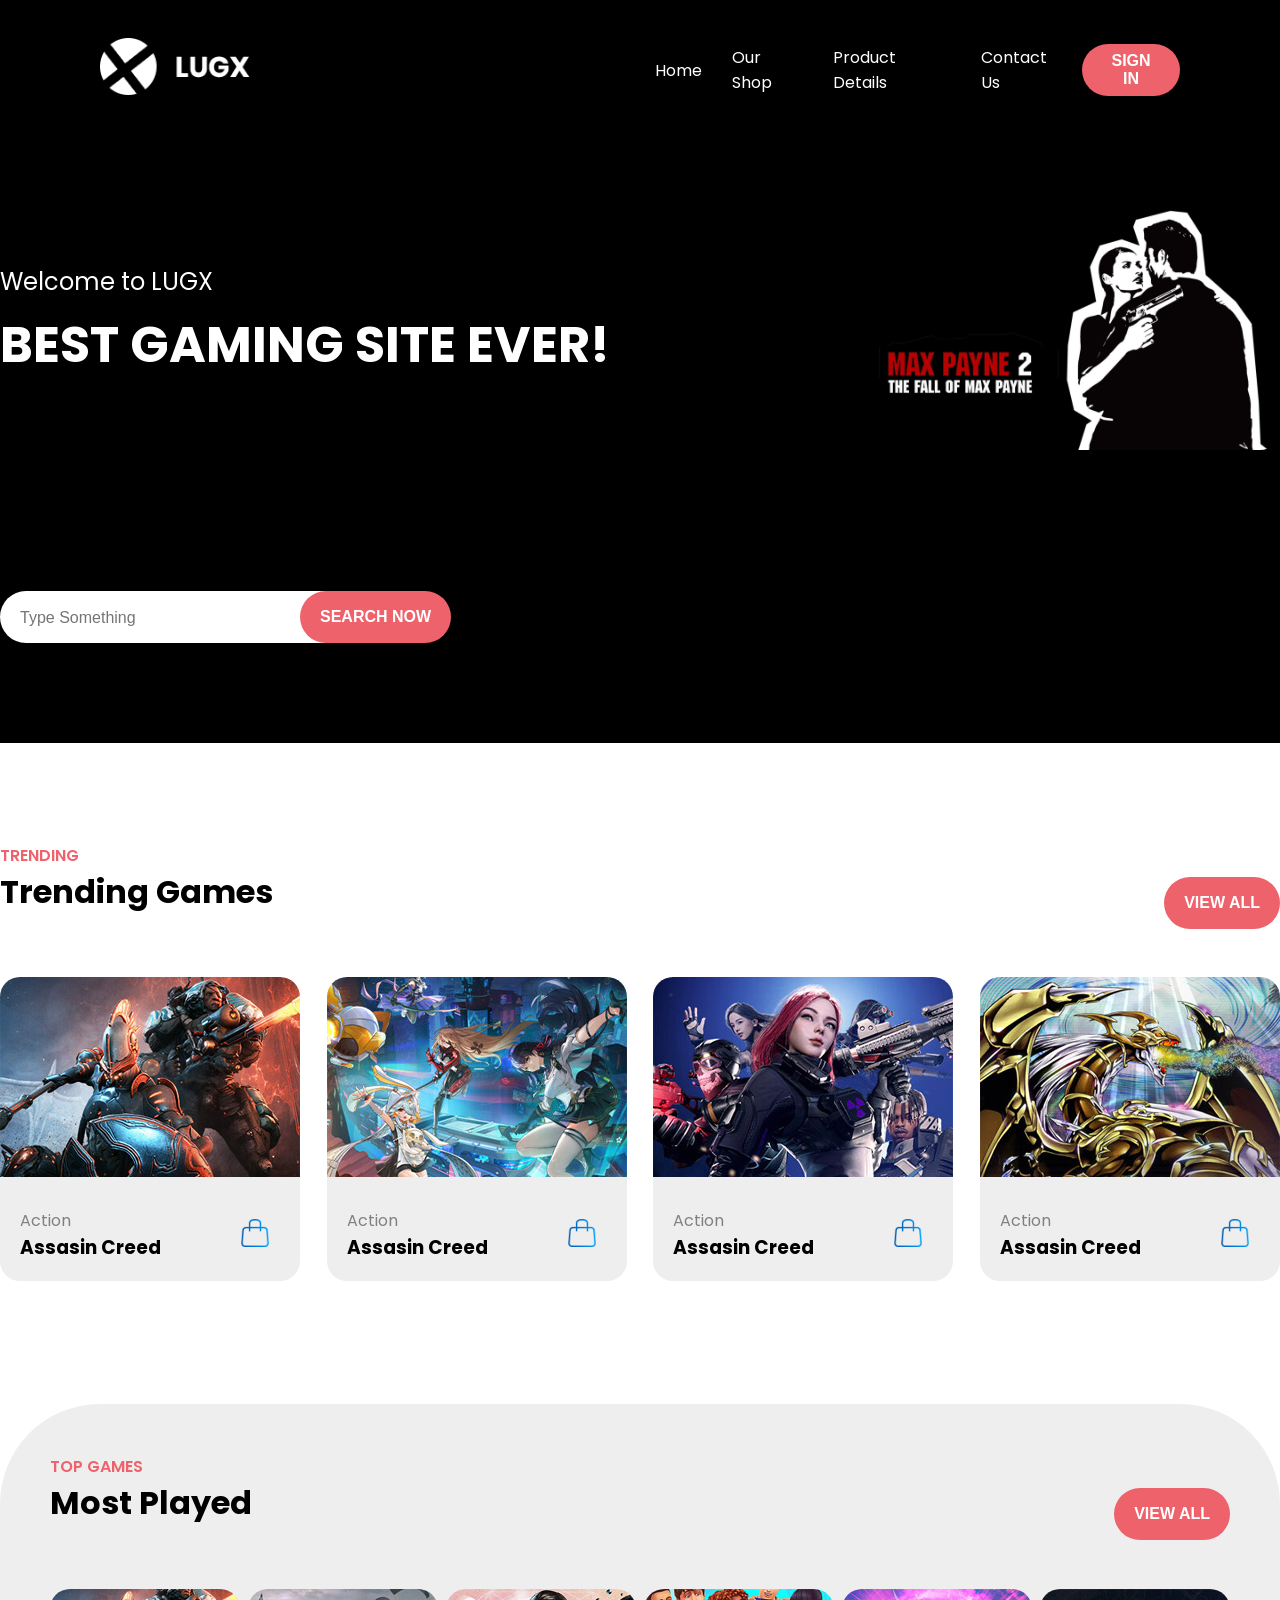
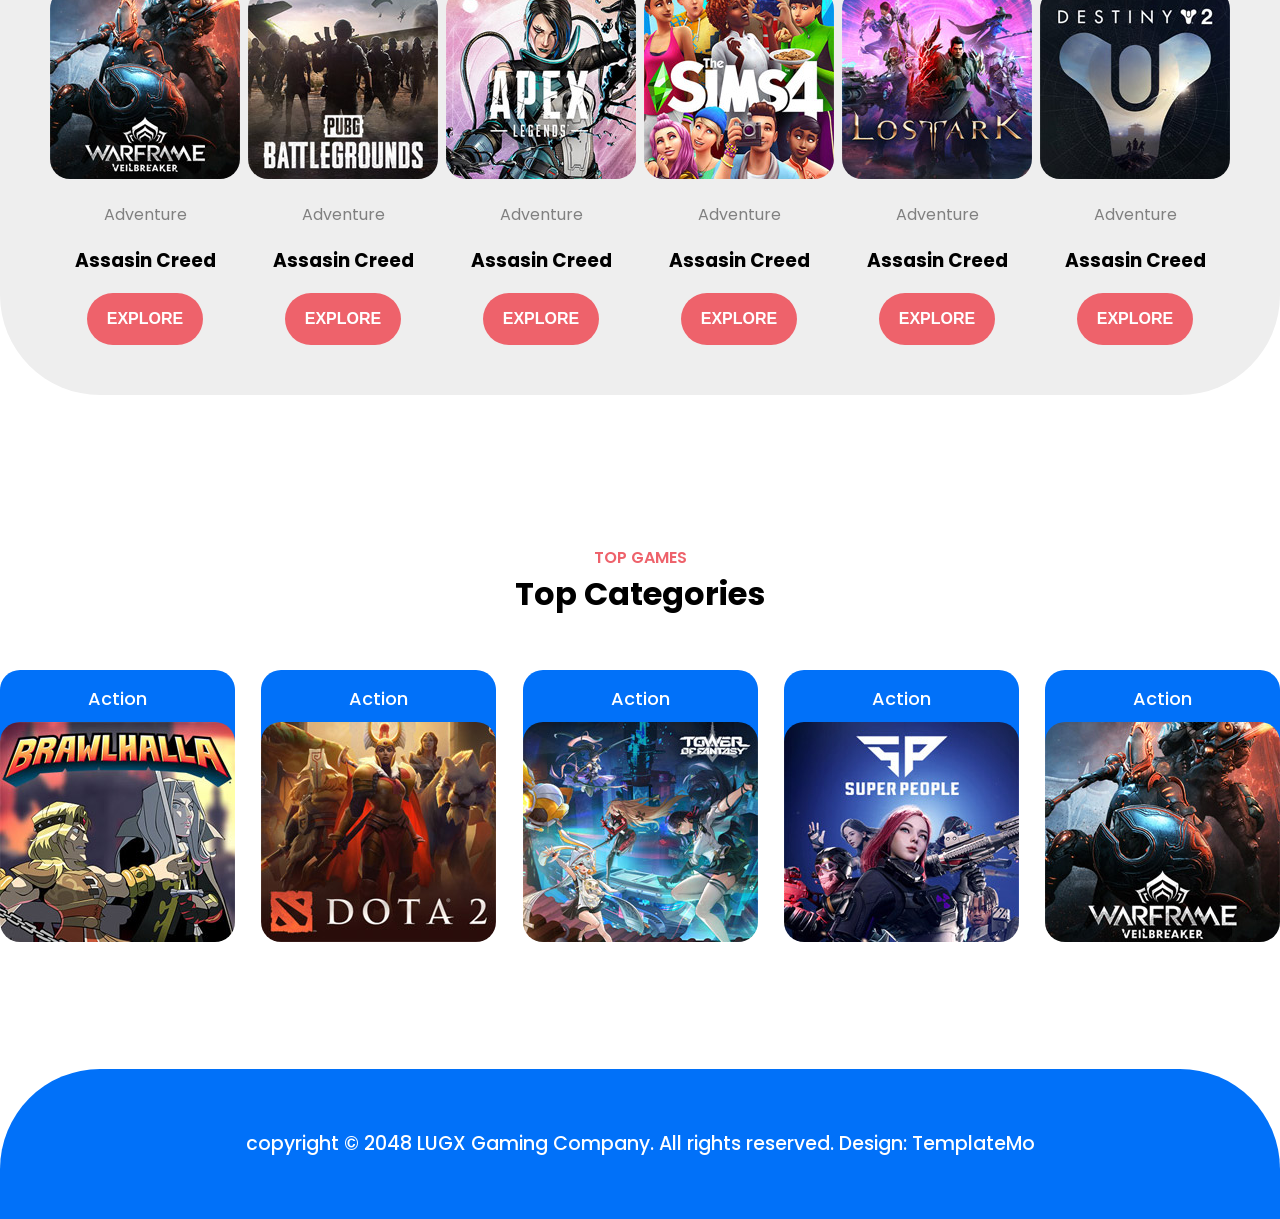
<file: web.html>
<!DOCTYPE html>
<html lang="en">
  <head>
    <meta charset="UTF-8" />
    <meta name="viewport" content="width=device-width, initial-scale=1.0" />
    <!-- <script src="https://cdn.tailwindcss.com"></script> -->
    <!-- FONTS -->
    <link
      href="https://fonts.googleapis.com/css2?family=Poppins:wght@300;400;500;600;700&display=swap"
      rel="stylesheet"
    />
    <link rel="stylesheet" href="style.css" />
    <title>LUGX</title>
  </head>
  <body>
    <!-- HEADER -->
    <div class="headerContainer">
      <div class="header">
        <a href="index.html" class="logo">
          <img src="images/logo.png" alt="logo" />
        </a>
        <div class="headerLinks">
          <a href="index.html">Home</a>
          <a href="#">Our Shop</a>
          <a href="#">Product Details</a>
          <a href="contactUs.html">Contact Us</a>
          <button class="btn">sign in</button>
        </div>
      </div>
    </div>

    <!-- LANDING PAGE -->
    <div class="landingPageContainer">
      <div class="landingPage">
        <!-- LEFT SIDE -->
        <div class="leftSide">
          <p class="welcome">Welcome to LUGX</p>
          <h1 class="slogan">best gaming site ever!</h1>
          <p class="description">
            LUGX Gaming is free Bootstrap 5 HTML CSS website template for your
            gaming websites. You can download and use this layout for commercial
            purposes. Please tell your friends about TemplateMo.
          </p>
          <div class="searchBar">
            <input type="text" placeholder="Type Something" />
            <button class="btn searchBtn">SEARCH NOW</button>
          </div>
        </div>

        <!-- RIGHT SIDE  -->
        <div class="imageContainer">
          <img src="images/wallpaper.jpg" alt="" />
        </div>
      </div>
    </div>

    <!-- TRENDING GAMES SECTION  -->
    <div class="trendingContainer">
      <span>Trending</span>
      <div class="trendingHeader">
        <h1>Trending Games</h1>
        <button class="btn">view all</button>
      </div>
      <div class="trendingCard">
        <!-- TRENDING GAME 1 -->
        <div class="card">
          <img src="images/trending-01.jpg" alt="" />
          <div class="cardInfo">
            <div class="cardName">
              <p>Action</p>
              <h3>Assasin Creed</h3>
            </div>
            <a href="#" class="icon">
              <img src="images/online-shopping.png" alt="" />
            </a>
          </div>
        </div>

        <!-- TRENDING GAME 2 -->
        <div class="card">
          <img src="images/trending-02.jpg" alt="" />
          <div class="cardInfo">
            <div class="cardName">
              <p>Action</p>
              <h3>Assasin Creed</h3>
            </div>
            <a href="#" class="icon">
              <img src="images/online-shopping.png" alt="" />
            </a>
          </div>
        </div>

        <!-- TRENDING GAME 3 -->
        <div class="card">
          <img src="images/trending-03.jpg" alt="" />
          <div class="cardInfo">
            <div class="cardName">
              <p>Action</p>
              <h3>Assasin Creed</h3>
            </div>
            <a href="#" class="icon">
              <img src="images/online-shopping.png" alt="" />
            </a>
          </div>
        </div>

        <!-- TRENDING GAME 4 -->
        <div class="card">
          <img src="images/trending-04.jpg" alt="" />
          <div class="cardInfo">
            <div class="cardName">
              <p>Action</p>
              <h3>Assasin Creed</h3>
            </div>
            <a href="#" class="icon">
              <img src="images/online-shopping.png" alt="" />
            </a>
          </div>
        </div>
      </div>
    </div>

    <!-- MOST PLAYED SECTION  -->
    <div class="mostContainer">
      <div class="mostPlayed">
        <span>top games</span>
        <div class="mostHeader">
          <h1>Most Played</h1>
          <button class="btn">view all</button>
        </div>

        <div class="mostCards">
          <!-- CARD 1  -->
          <div class="card">
            <div class="cardImg">
              <img src="images/top-game-01.jpg" alt="" />
            </div>
            <div class="cardInfo">
              <p class="genre">Adventure</p>
              <h3 class="cardName">Assasin Creed</h3>
              <button class="btn">explore</button>
            </div>
          </div>
          <!-- CARD 2  -->
          <div class="card">
            <div class="cardImg">
              <img src="images/top-game-02.jpg" alt="" />
            </div>
            <div class="cardInfo">
              <p class="genre">Adventure</p>
              <h3 class="cardName">Assasin Creed</h3>
              <button class="btn">explore</button>
            </div>
          </div>
          <!-- CARD 3  -->
          <div class="card">
            <div class="cardImg">
              <img src="images/top-game-03.jpg" alt="" />
            </div>
            <div class="cardInfo">
              <p class="genre">Adventure</p>
              <h3 class="cardName">Assasin Creed</h3>
              <button class="btn">explore</button>
            </div>
          </div>
          <!-- CARD 4 -->
          <div class="card">
            <div class="cardImg">
              <img src="images/top-game-04.jpg" alt="" />
            </div>
            <div class="cardInfo">
              <p class="genre">Adventure</p>
              <h3 class="cardName">Assasin Creed</h3>
              <button class="btn">explore</button>
            </div>
          </div>
          <!-- CARD 5 -->
          <div class="card">
            <div class="cardImg">
              <img src="images/top-game-05.jpg" alt="" />
            </div>
            <div class="cardInfo">
              <p class="genre">Adventure</p>
              <h3 class="cardName">Assasin Creed</h3>
              <button class="btn">explore</button>
            </div>
          </div>
          <!-- CARD 6 -->
          <div class="card">
            <div class="cardImg">
              <img src="images/top-game-06.jpg" alt="" />
            </div>
            <div class="cardInfo">
              <p class="genre">Adventure</p>
              <h3 class="cardName">Assasin Creed</h3>
              <button class="btn">explore</button>
            </div>
          </div>
        </div>
      </div>
    </div>

    <!-- TOP CATEGORIES  -->
    <div class="categoryContainer">
      <div class="category">
        <div class="categoryHeader">
          <span>top games</span>
          <h1>Top Categories</h1>
        </div>

        <div class="categoryCards">
          <!-- CARD 1  -->
          <div class="card">
            <div class="genre">Action</div>
            <div class="cardImg">
              <img src="images/categories-01.jpg" alt="" />
            </div>
          </div>
          <!-- CARD 2 -->
          <div class="card">
            <div class="genre">Action</div>
            <div class="cardImg">
              <img src="images/categories-02.jpg" alt="" />
            </div>
          </div>
          <!-- CARD 3 -->
          <div class="card">
            <div class="genre">Action</div>
            <div class="cardImg">
              <img src="images/categories-03.jpg" alt="" />
            </div>
          </div>
          <!-- CARD 4 -->
          <div class="card">
            <div class="genre">Action</div>
            <div class="cardImg">
              <img src="images/categories-04.jpg" alt="" />
            </div>
          </div>
          <!-- CARD 5   -->
          <div class="card">
            <div class="genre">Action</div>
            <div class="cardImg">
              <img src="images/categories-05.jpg" alt="" />
            </div>
          </div>
        </div>
      </div>
    </div>

    <!-- FOOTER  -->
    <div class="footerContainer">
      <div class="footer">
        copyright &copy; 2048 LUGX Gaming Company. All rights reserved. Design:
        TemplateMo
      </div>
    </div>
  </body>
</file>
<file: style.css>
body {
    padding: 0;
    margin: 0;
    box-sizing: border-box;
    font-family: 'Poppins', sans-serif;
}

/* HEADER  */
.headerContainer {
    background-color: #000000;
}
.header {
    /* position: sticky; */
    /* top: 0; */
    height: 80px;
    background-color: #000000;
    color: #fff;
    display: flex;
    justify-content: space-between;
    align-items: center;
    padding: 30px 100px 0 100px;
    max-width: 1300px;
    margin: auto;
}

.headerLinks {
    width: 50%;
}

.headerLinks{
    display: flex;
    justify-content: space-between;
    align-items: center;
    list-style: none;
}

.headerLinks a {
    text-decoration: none;
    color: #fff;
    padding: 10px 15px;
    border-radius: 50px;
    transition: .3s;
}

.headerLinks a:hover {
    background-color: #c7d2d6;
}

.logo img {
    width: 150px;
}
/* END HEADER  */

/* LANDING PAGE  */
.landingPageContainer {
    background-color: #000000;
    border-radius: 0 0 100px 100px;
}
.landingPage {
    display: flex;
    background-color: #000000;
    color: #fff;
    padding: 100px 0;
    max-width: 1300px;
    margin: auto;
}

.landingPage .slogan {
    text-transform: uppercase;
    font-weight: 700;
    font-size: 50px;
}

.landingPage .welcome {
    font-size: x-large;
    height: 10px;
}

.landingPage .description {
    color: #000;
    width: 80%;
    font-weight: 500;
    
}

.searchBar {
    position: relative;
    margin-top: 100px;
}

.searchBar input {
    border-radius: 50px;
    border: none;
    outline: none;
    width: 40%;
    height: 50px;
    font-size: large;
    padding-left: 20px;
}

.searchBar input::placeholder {
    font-size:medium;
}

.btn {
    border-radius: 50px;
    height: 52px;
    border: none;
    font-weight:600;
    font-size: medium;
    padding: 0 20px;
    background-color: #EE626B;
    color: #fff;
    text-transform: uppercase;
    transition: .3s;
}

.btn:hover {
    background-color: #9E4147;
    cursor: pointer;
}

.searchBar .searchBtn {
    position: absolute;
    left: 300px;
}

.leftSide {
    padding-top: 30px;
    flex: 8;
}

.imageContainer {
    flex: 4;
}

.imageContainer img {
    width: 100%;
    border-radius: 20px;
}


/* END LANDING PAGE  */

/* TRENDING GAMES */
.trendingContainer {
    margin: auto;
    max-width: 1300px;
    margin-top: 100px;
}

.trendingHeader, .mostHeader {
    display: flex;
    justify-content: space-between;
    align-items: center;
    align-items: center;
    padding-bottom: 40px;
    
}

.trendingHeader h1, .mostHeader h1, .categoryHeader h1 {
    margin-top: 0;
}

.trendingContainer span, .mostContainer span, .categoryHeader span {
    text-transform: uppercase;
    color: #EE626B;
    font-weight: 600;
}

.trendingCard, .mostCards, .categoryCards{
    display: flex;
    justify-content: space-between;
}

.trendingCard .card {
    position: relative;
}


.trendingCard .card img {
    border-radius: 20px;
}

.trendingCard .card .cardInfo {
    position: absolute;
    top: 200px;
    width: 100%;
    background-color: #EEEEEE;
    border-radius: 0 0 20px 20px;
    padding-top: 15px;
    display: flex;
    justify-content: space-between;
    align-items: center;
}

.trendingCard .card .cardName {
    padding: 0 20px;
}

.trendingCard .cardName h3 {
    margin-top: 0;
}

.trendingCard .cardName p {
    color: gray;
    margin-bottom: 0;
}


.trendingCard .cardInfo .icon img {
    width: 50px;
    transition: .3s;
}

.trendingCard .cardInfo .icon {
    margin-right: 20px;
}

.trendingCard .cardInfo img:hover{
    transform: scale(1.3);
}

/* END TRENDING GAMES */

/* MOST PLAYED  */
.cardImg img {
    border-radius: 20px;
}

.mostCards .cardInfo {
    display: flex;
    flex-direction: column;
    align-items: center;
}

.mostCards .cardInfo .genre {
    margin-bottom: 0;
    color: gray;
}

.mostContainer {
    background-color: #EEEEEE;
    margin-top: 200px;
    padding: 50px;
    border-radius: 100px;
}

.mostContainer .mostPlayed, .category {
    max-width: 1300px;
    margin: auto;
}

/* END MOST PLAYED  */

/* CATEGORY GAMES  */

.categoryContainer {
    margin-top: 150px;
}

.category .categoryHeader {
    display: flex;
    flex-direction: column;
    align-items: center;
}

.category .card .cardImg{
    position: relative;
    top: -20px;
}

.category .card .genre {
    background-color: #0171F9;
    text-align: center;
    color: #fff;
    padding: 15px 0 30px 0;
    font-size: large;
    font-weight: 500;
    border-radius: 20px 20px 0 0;
}

.category .categoryCards {
    margin-top: 30px;
}
.card {
    transition: .3s;
}

.category .card:hover {
    transform: scale(1.05);
}


/* END CATEGORY GAMES  */

/* FOOTER  */
.footerContainer {
    background-color: #0171F9;
    height: 150px;
    border-radius: 100px 100px 0 0;
    margin-top: 100px;
    display: flex;
    align-items: center;
}

.footer {
    max-width: 1300px;
    margin: auto;
    text-align: center;
    color: #fff;
    font-weight: 500;
    font-size: larger;
}

/* END FOOTER  */

/* FORM  */
.formContainer {
    display: flex;
    padding: 40px;
    margin: auto;
    justify-content: center;
    max-width: 1300px;
}

.formContainer form {
    background-color: #EEEEEE;
    display: flex;
    justify-content: space-around;
    flex-direction: column;
    width: 400px;
    max-width: 400px;
    padding: 20px;
    border-radius: 20px;
    height: 450px;
}

.formContainer form input, textarea {
    outline: none;
    border: none;
    padding-left: 20px;
    font-size: large;
    /* width: 100%; */
}

.formContainer input {
    height: 50px;
    border-radius: 50px;
}

.formContainer textarea {
    border-radius: 20px;
    padding-top: 10px;
    resize: none;
}
</file>
